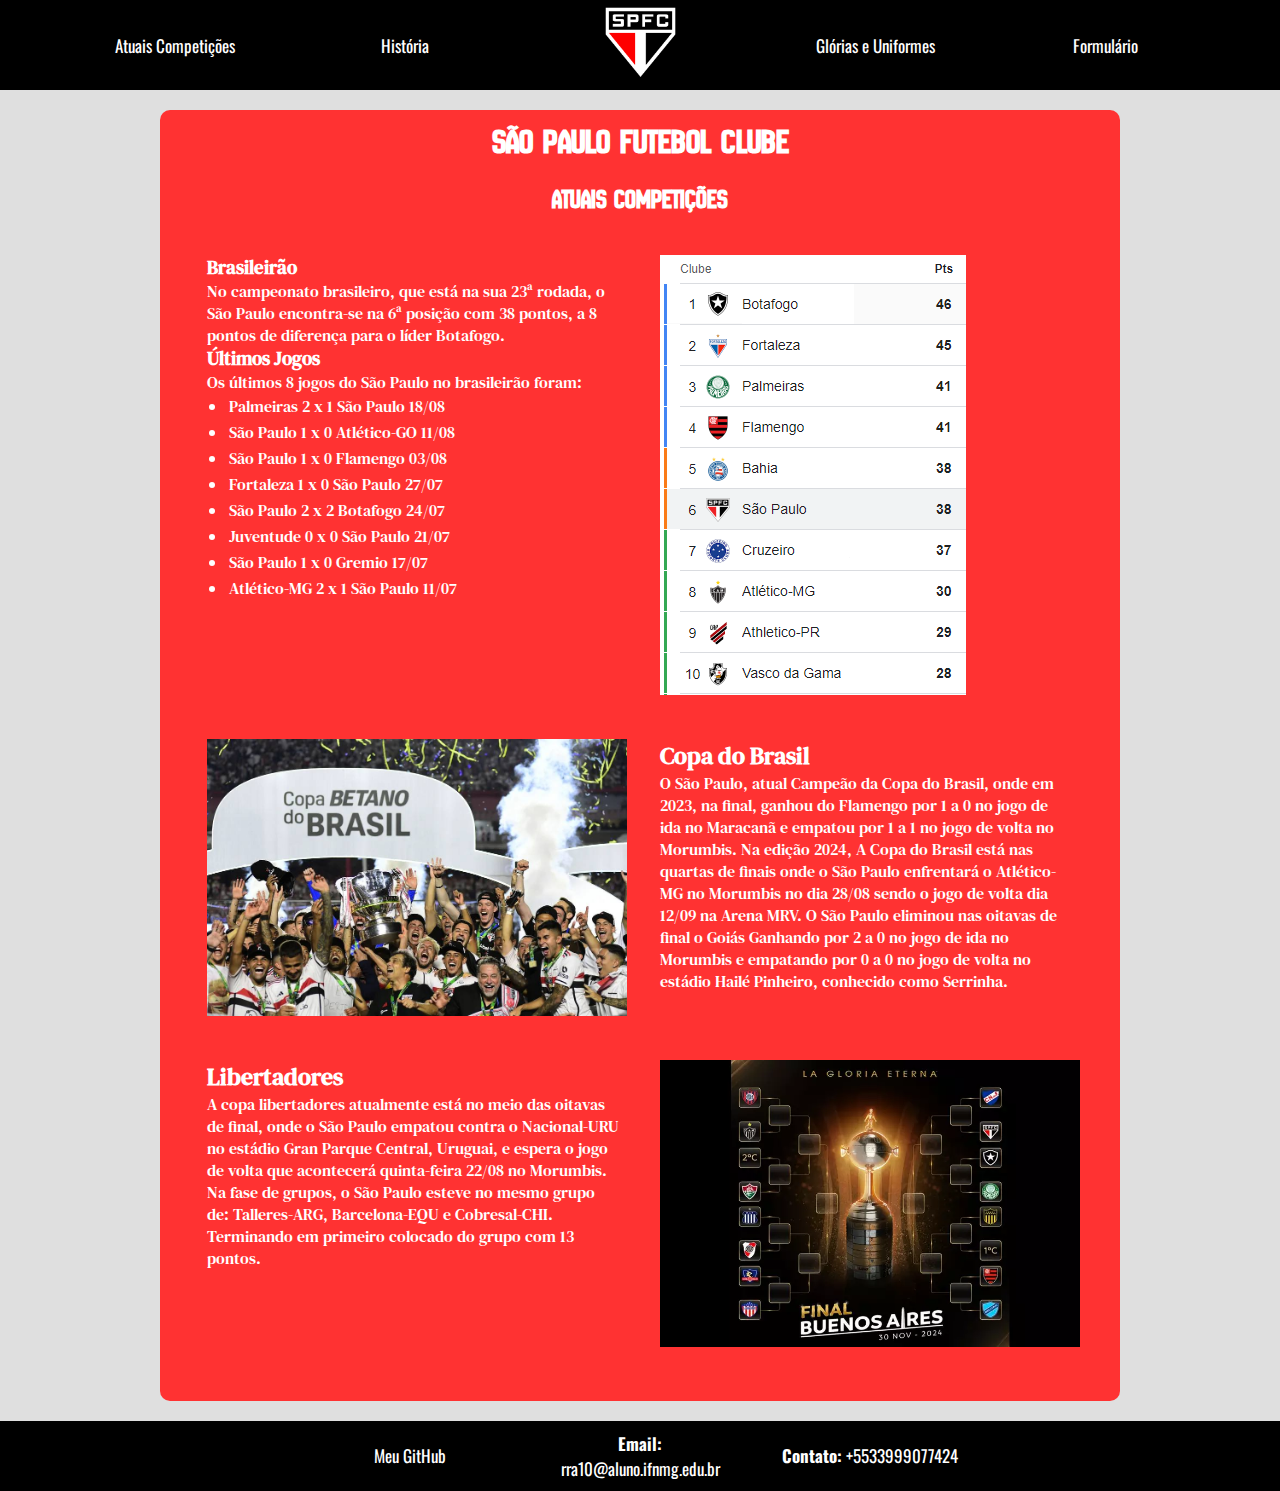
<file: index.html>
<!DOCTYPE html>
<html lang="pt-br">
<head>
    <meta charset="UTF-8">
    <meta name="viewport" content="width=device-width, initial-scale=1.0">
    <title>Atuais Competições</title>
    <link rel="stylesheet" href="/css/style.css">
    <link rel="shortcut icon" type="image/x-icon" href="/images/favicon.ico">
    <link rel="preconnect" href="https://fonts.googleapis.com">
    <link rel="preconnect" href="https://fonts.gstatic.com" crossorigin>
    <link href="https://fonts.googleapis.com/css2?family=DM+Serif+Text:ital@0;1&family=New+Amsterdam&family=Noto+Serif:ital,wght@0,100..900;1,100..900&family=Oswald:wght@200..700&display=swap" rel="stylesheet">
</head>
<body>
    <header>
        <div class="navegacao">
            <nav>
                <ul class="menu oswald-1">
                    <li><a href="/index.html">Atuais Competições</a></li>
                    <li><a href="/pagina2.html">História</a></li>
                    <li class="logo"><a href="https://www.saopaulofc.net/"><img src="/images/spfc.png" alt="" width="75"></a></li>
                    <li><a href="/pagina3.html">Glórias e Uniformes</a></li>
                    <li><a href="/pagina4.html">Formulário</a></li>
                </ul>
            </nav>
        </div>
    </header>

    <main>
        <div class="content">
            <div class="titulo new-amsterdam-regular"><h1>São Paulo Futebol Clube</h1></div>
            <div class="titulo new-amsterdam-regular"><h2>Atuais Competições</h2></div>
            <div class="cont-lado dm-serif-text-regular">
                <h3>Brasileirão</h3>
                <p>
                    No campeonato brasileiro, que está na sua 23ª rodada, o São Paulo encontra-se na 6ª posição com 38 pontos, 
                    a 8 pontos de diferença para o líder Botafogo.
                </p>
                <h3>Últimos Jogos</h3>
                <p>Os últimos 8 jogos do São Paulo no brasileirão foram:</p>
                <ul>
                    <li>Palmeiras 2 x 1 São Paulo 18/08</li>
                    <li>São Paulo 1 x 0 Atlético-GO 11/08</li>
                    <li>São Paulo 1 x 0 Flamengo 03/08</li>
                    <li>Fortaleza 1 x 0 São Paulo 27/07</li>
                    <li>São Paulo 2 x 2 Botafogo 24/07</li>
                    <li>Juventude 0 x 0 São Paulo 21/07</li>
                    <li>São Paulo 1 x 0 Gremio 17/07</li>
                    <li>Atlético-MG 2 x 1 São Paulo 11/07</li>
                </ul>
            </div>
            <div class="cont-lado">
                <img src="/images/tabela.PNG" alt="">
            </div>
            <div class="cont-lado">
                <img src="/images/copabrasil2023.png" alt="" width="420px">
            </div>
            <div class="cont-lado dm-serif-text-regular">
                <h2>Copa do Brasil</h2>
                <p>
                    O São Paulo, atual Campeão da Copa do Brasil, onde em 2023, na final, ganhou do Flamengo por 1 a 0 no jogo de ida no 
                    Maracanã e empatou por 1 a 1 no jogo de volta no Morumbis. Na edição 2024, A Copa do Brasil está nas quartas de finais
                    onde o São Paulo enfrentará o Atlético-MG no Morumbis no dia 28/08 sendo o jogo de volta dia 12/09 na Arena MRV.
                    O São Paulo eliminou nas oitavas de final o Goiás Ganhando por 2 a 0 no jogo de ida no Morumbis e empatando por 
                    0 a 0  no jogo de volta no estádio Hailé Pinheiro, conhecido como Serrinha.
                </p>
            </div>
            <div class="cont-lado dm-serif-text-regular">
                <h2>Libertadores</h2>
                <p>
                    A copa libertadores atualmente está no meio das oitavas de final, onde o São Paulo empatou contra o Nacional-URU no 
                    estádio Gran Parque Central, Uruguai, e espera o jogo de volta que acontecerá quinta-feira 22/08 no Morumbis.
                    Na fase de grupos, o São Paulo esteve no mesmo grupo de: Talleres-ARG, Barcelona-EQU e Cobresal-CHI. Terminando em 
                    primeiro colocado do grupo com 13 pontos.
                </p>
            </div>
            <div class="cont-lado">
                <img src="/images/libertatabela.png" alt="" width="420px">
            </div>
        </div>
    </main>

    <footer>
        <ul class="menu oswald-1">
            <li><a href="https://github.com/Rafa3339" target="_blank">Meu GitHub</a></li>
            <li><p><strong>Email: </strong>rra10@aluno.ifnmg.edu.br</p></li>
            <li class="contato"><p><strong>Contato: </strong>+5533999077424</p></li>
        </ul>
    </footer>
</body>
</html>
</file>
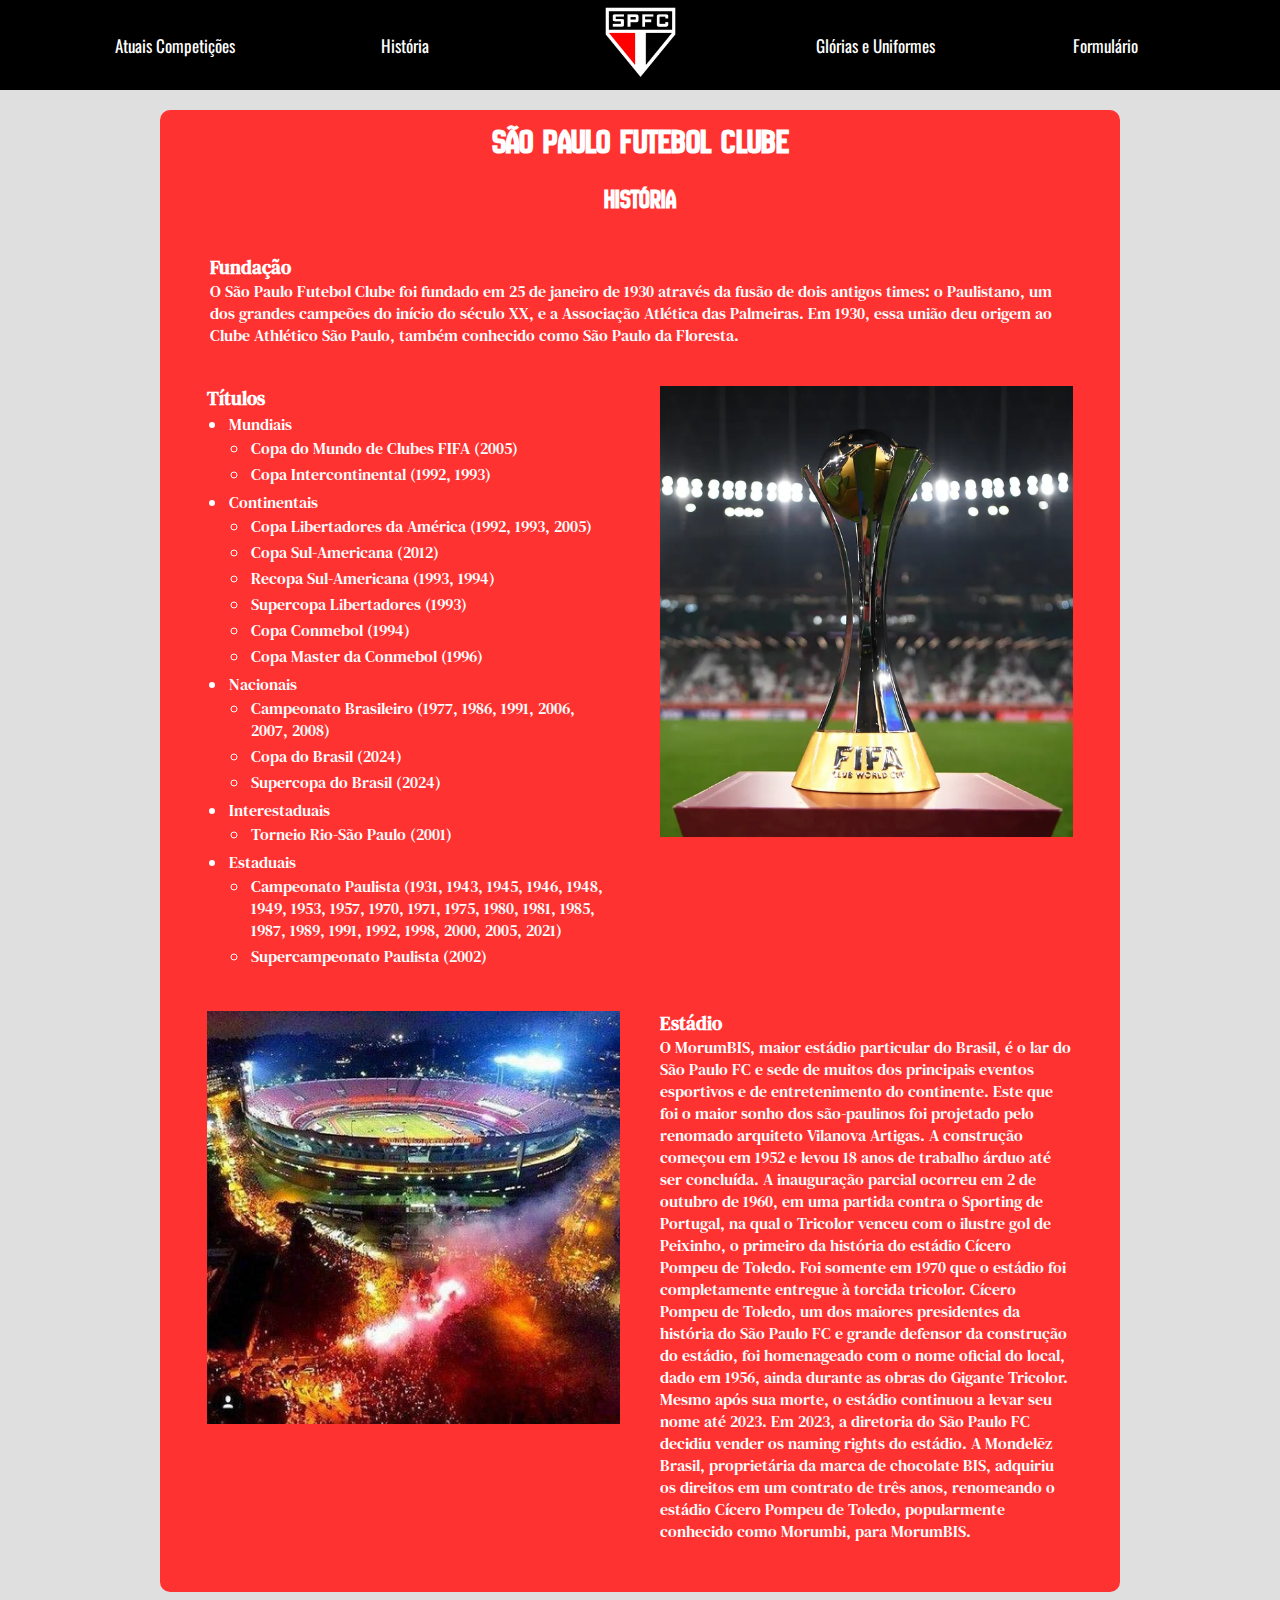
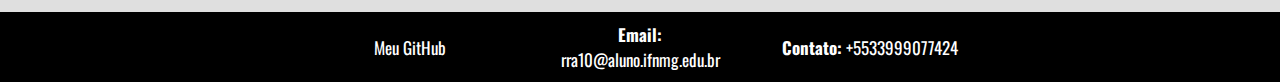
<file: pagina2.html>
<!DOCTYPE html>
<html lang="pt-br">
<head>
    <meta charset="UTF-8">
    <meta name="viewport" content="width=device-width, initial-scale=1.0">
    <title>História</title>
    <link rel="stylesheet" href="/css/style.css">
    <link rel="shortcut icon" type="image/x-icon" href="/images/favicon.ico">
    <link rel="preconnect" href="https://fonts.googleapis.com">
    <link rel="preconnect" href="https://fonts.gstatic.com" crossorigin>
    <link href="https://fonts.googleapis.com/css2?family=DM+Serif+Text:ital@0;1&family=New+Amsterdam&family=Noto+Serif:ital,wght@0,100..900;1,100..900&family=Oswald:wght@200..700&display=swap" rel="stylesheet">
</head>
<body>
    <header>
        <div class="navegacao">
            <nav>
                <ul class="menu oswald-1">
                    <li><a href="/index.html">Atuais Competições</a></li>
                    <li><a href="/pagina2.html">História</a></li>
                    <li class="logo"><a href="https://www.saopaulofc.net/"><img src="/images/spfc.png" alt="" width="75"></a></li>
                    <li><a href="/pagina3.html">Glórias e Uniformes</a></li>
                    <li><a href="/pagina4.html">Formulário</a></li>
                </ul>
            </nav>
        </div>
    </header>

    <main>
        <div class="content">
            <div class="titulo new-amsterdam-regular"><h1>São Paulo Futebol Clube</h1></div>
            <div class="titulo new-amsterdam-regular"><h2>História</h2></div>
            <div class="conteudo dm-serif-text-regular">
                <h3>Fundação</h3>
                <p>
                    O São Paulo Futebol Clube foi fundado em 25 de janeiro de 1930 através da fusão de
                    dois antigos times: o Paulistano, um dos grandes campeões do início do século XX, 
                    e a Associação Atlética das Palmeiras. Em 1930, essa união deu origem ao Clube 
                    Athlético São Paulo, também conhecido como São Paulo da Floresta.
                </p>
            </div>
            <div class="cont-lado dm-serif-text-regular">
                <h3>Títulos</h3>
                <ul>
                    <li> Mundiais
                        <ul>
                            <li>Copa do Mundo de Clubes FIFA (2005)</li>
                            <li>Copa Intercontinental (1992, 1993)</li>
                        </ul>
                    </li>
                    <li> Continentais
                        <ul>
                            <li>Copa Libertadores da América (1992, 1993, 2005)</li>
                            <li>Copa Sul-Americana (2012)</li>
                            <li>Recopa Sul-Americana (1993, 1994)</li>
                            <li>Supercopa Libertadores (1993)</li>
                            <li>Copa Conmebol (1994)</li>
                            <li>Copa Master da Conmebol (1996)</li>
                        </ul>
                    </li>
                    <li> Nacionais
                        <ul>
                            <li>Campeonato Brasileiro (1977, 1986, 1991, 2006, 2007, 2008)</li>
                            <li>Copa do Brasil (2024)</li>
                            <li>Supercopa do Brasil (2024)</li>
                        </ul>
                    </li>
                    <li> Interestaduais
                        <ul>
                            <li>Torneio Rio-São Paulo (2001)</li>
                        </ul>
                    </li>
                    <li>Estaduais
                        <ul>
                            <li>Campeonato Paulista (1931, 1943, 1945, 1946, 1948, 1949, 1953, 1957, 1970, 1971, 1975, 1980, 1981, 1985, 1987, 1989, 1991, 1992, 1998, 2000, 2005, 2021)</li>
                            <li>Supercampeonato Paulista (2002)</li>
                        </ul>
                    </li>
                </ul>
            </div>
            <div class="cont-lado">
                <img src="/images/taca-mundial.png" alt="" width="100%">
            </div>
            <div class="cont-lado">
                <img src="/images/morumbi.png" alt="" width="100%">
            </div>
            <div class="cont-lado dm-serif-text-regular">
                <h3>Estádio</h3>
                <p>
                    O MorumBIS, maior estádio particular do Brasil, é o lar do São Paulo FC e sede de muitos dos principais eventos 
                    esportivos e de entretenimento do continente. Este que foi o maior sonho dos são-paulinos foi projetado pelo renomado 
                    arquiteto Vilanova Artigas. A construção começou em 1952 e levou 18 anos de trabalho árduo até ser concluída. A 
                    inauguração parcial ocorreu em 2 de outubro de 1960, em uma partida contra o Sporting de Portugal, na qual o Tricolor 
                    venceu com o ilustre gol de Peixinho, o primeiro da história do estádio Cícero Pompeu de Toledo. Foi somente em 1970 
                    que o estádio foi completamente entregue à torcida tricolor.
                    Cícero Pompeu de Toledo, um dos maiores presidentes da história do São Paulo FC e grande defensor da construção do 
                    estádio, foi homenageado com o nome oficial do local, dado em 1956, ainda durante as obras do Gigante Tricolor. Mesmo 
                    após sua morte, o estádio continuou a levar seu nome até 2023.
                    Em 2023, a diretoria do São Paulo FC decidiu vender os naming rights do estádio. A Mondelēz Brasil, proprietária da 
                    marca de chocolate BIS, adquiriu os direitos em um contrato de três anos, renomeando o estádio Cícero Pompeu de Toledo, 
                    popularmente conhecido como Morumbi, para MorumBIS.
                </p>
            </div>
        </div>
    </main>

    <footer>
        <ul class="menu oswald-1">
            <li><a href="https://github.com/Rafa3339" target="_blank">Meu GitHub</a></li>
            <li><p><strong>Email: </strong>rra10@aluno.ifnmg.edu.br</p></li>
            <li class="contato"><p><strong>Contato: </strong>+5533999077424</p></li>
        </ul>
    </footer>
</body>
</html>
</file>
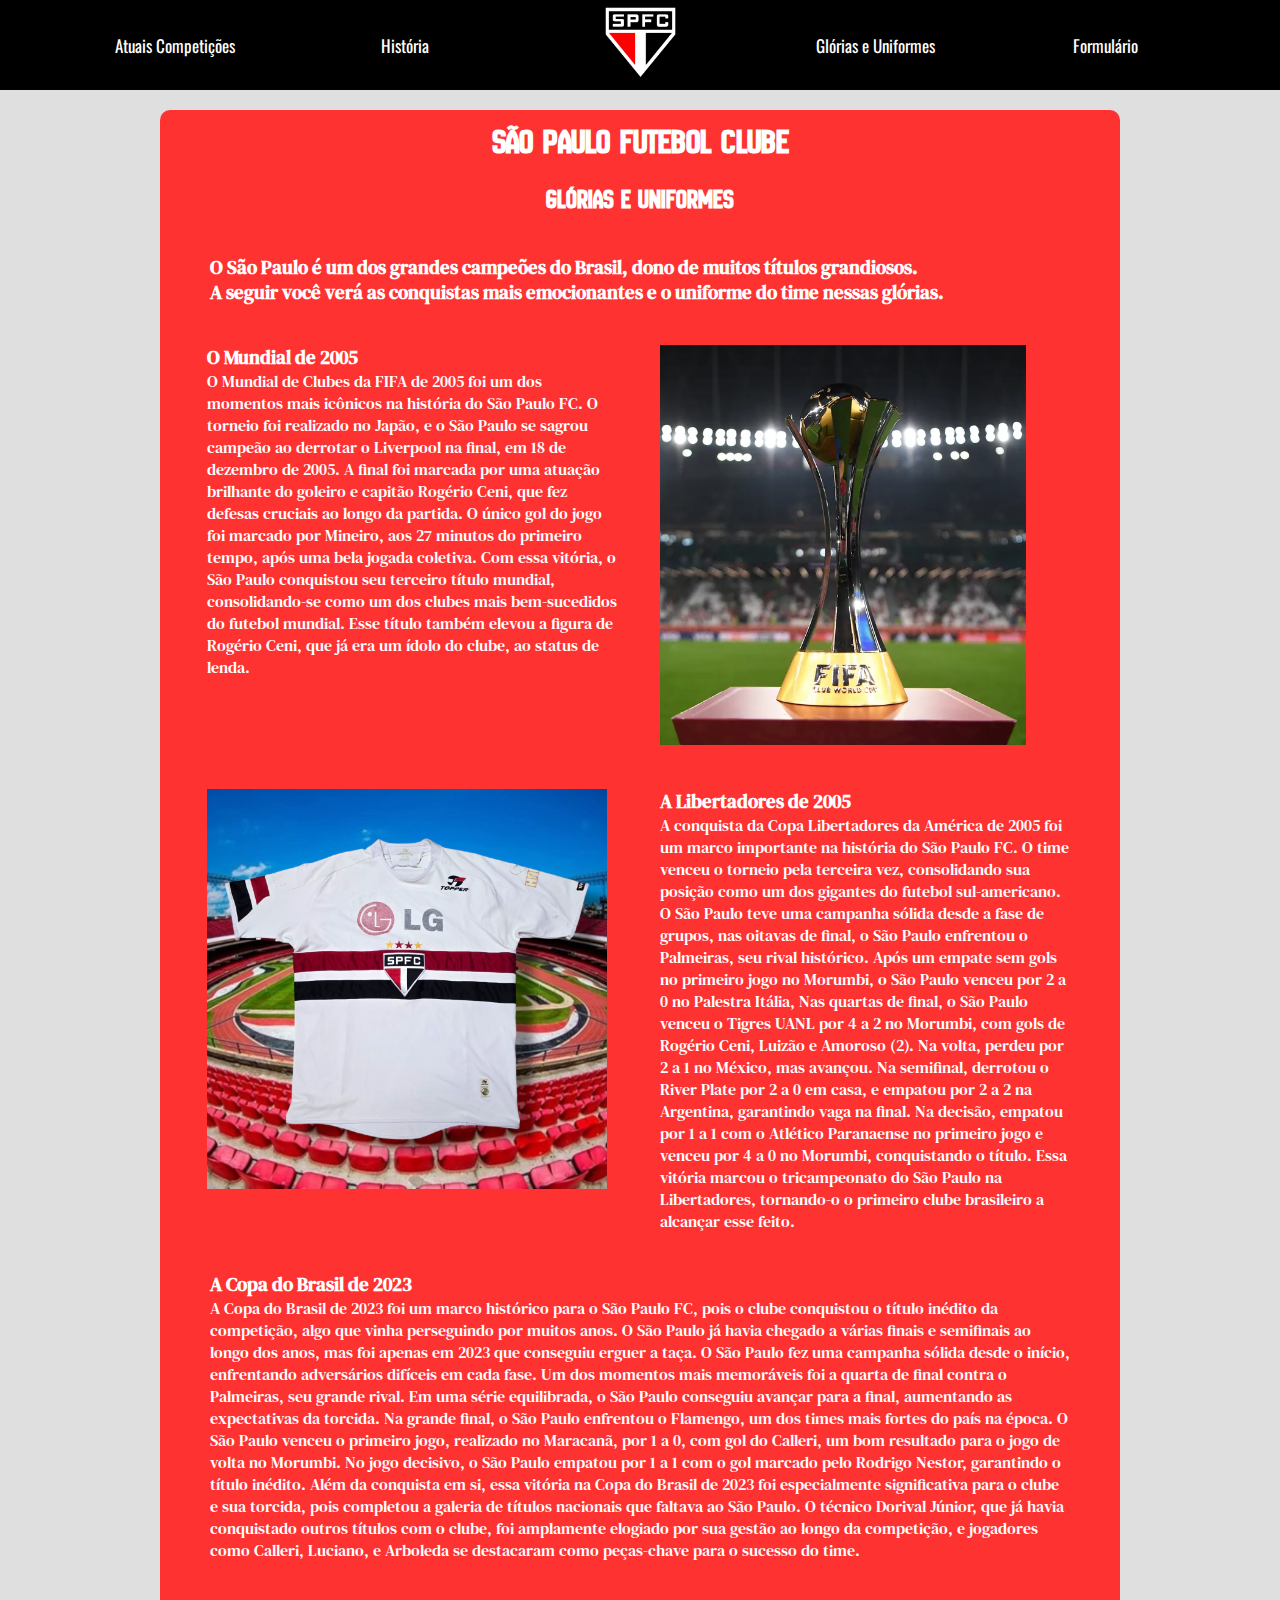
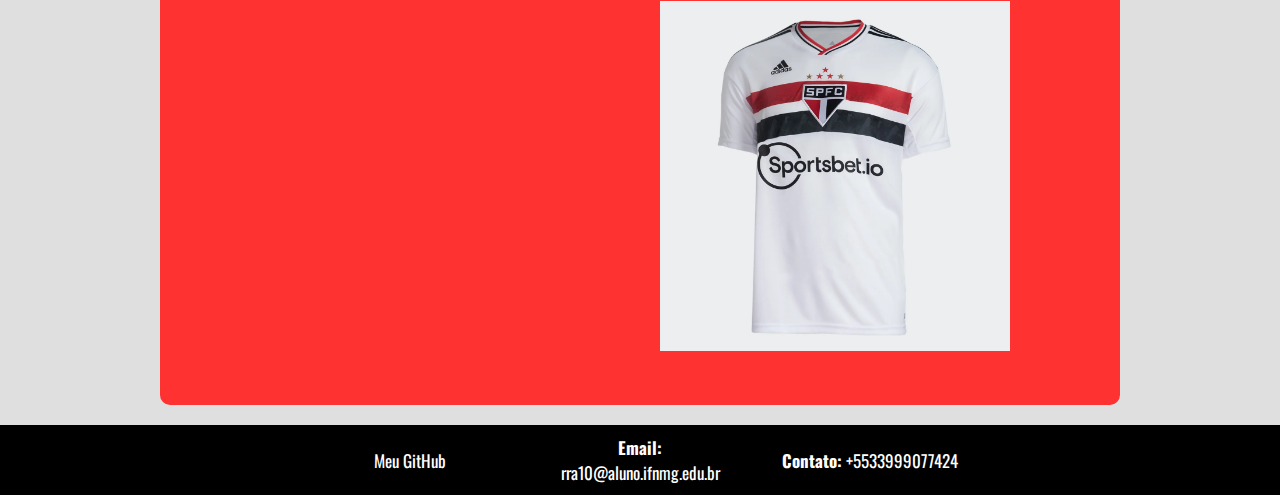
<file: pagina3.html>
<!DOCTYPE html>
<html lang="pt-br">
<head>
    <meta charset="UTF-8">
    <meta name="viewport" content="width=device-width, initial-scale=1.0">
    <title>Glórias e Uniformes</title>
    <link rel="stylesheet" href="/css/style.css">
    <link rel="shortcut icon" type="image/x-icon" href="/images/favicon.ico">
    <link rel="preconnect" href="https://fonts.googleapis.com">
    <link rel="preconnect" href="https://fonts.gstatic.com" crossorigin>
    <link href="https://fonts.googleapis.com/css2?family=DM+Serif+Text:ital@0;1&family=New+Amsterdam&family=Noto+Serif:ital,wght@0,100..900;1,100..900&family=Oswald:wght@200..700&display=swap" rel="stylesheet">
</head>
<body>
    <header>
        <div class="navegacao">
            <nav>
                <ul class="menu oswald-1">
                    <li><a href="/index.html">Atuais Competições</a></li>
                    <li><a href="/pagina2.html">História</a></li>
                    <li class="logo"><a href="https://www.saopaulofc.net/"><img src="/images/spfc.png" alt="" width="75"></a></li>
                    <li><a href="/pagina3.html">Glórias e Uniformes</a></li>
                    <li><a href="/pagina4.html">Formulário</a></li>
                </ul>
            </nav>
        </div>
    </header>

    <main>
        <div class="content">
            <div class="titulo new-amsterdam-regular"><h1>São Paulo Futebol Clube</h1></div>
            <div class="titulo new-amsterdam-regular"><h2>Glórias e Uniformes</h2></div>
            <div class="conteudo dm-serif-text-regular">
                <h3>O São Paulo é um dos grandes campeões do Brasil, dono de muitos títulos grandiosos.<br>A seguir você verá as conquistas mais emocionantes e o uniforme do time nessas glórias.</h3>
            </div>
            <div class="cont-lado dm-serif-text-regular">
                <h3>O Mundial de 2005</h3>
                <p>
                    O Mundial de Clubes da FIFA de 2005 foi um dos momentos mais icônicos na história do São Paulo FC. O torneio foi 
                    realizado no Japão, e o São Paulo se sagrou campeão ao derrotar o Liverpool na final, em 18 de dezembro de 2005.
                    A final foi marcada por uma atuação brilhante do goleiro e capitão Rogério Ceni, que fez defesas cruciais ao longo 
                    da partida. O único gol do jogo foi marcado por Mineiro, aos 27 minutos do primeiro tempo, após uma bela jogada coletiva.
                    Com essa vitória, o São Paulo conquistou seu terceiro título mundial, consolidando-se como um dos clubes mais 
                    bem-sucedidos do futebol mundial. Esse título também elevou a figura de Rogério Ceni, que já era um ídolo do clube, 
                    ao status de lenda.
                </p>
            </div>
            <div class="cont-lado">
                <img src="/images/taca-mundial.png" alt="" height="400px">
            </div>
            <div class="cont-lado">
                <img src="/images/camisa05.png" alt="" height="400px">
            </div>
            <div class="cont-lado dm-serif-text-regular">
                <h3>A Libertadores de 2005</h3>
                <p>
                    A conquista da Copa Libertadores da América de 2005 foi um marco importante na história do São Paulo FC. O time venceu 
                    o torneio pela terceira vez, consolidando sua posição como um dos gigantes do futebol sul-americano.
                    O São Paulo teve uma campanha sólida desde a fase de grupos, nas oitavas de final, o São Paulo enfrentou o Palmeiras, 
                    seu rival histórico. Após um empate sem gols no primeiro jogo no Morumbi, o São Paulo venceu por 2 a 0 no Palestra Itália,
                    Nas quartas de final, o São Paulo venceu o Tigres UANL por 4 a 2 no Morumbi, com gols de Rogério Ceni, Luizão e Amoroso (2). 
                    Na volta, perdeu por 2 a 1 no México, mas avançou. Na semifinal, derrotou o River Plate por 2 a 0 em casa, e empatou por 
                    2 a 2 na Argentina, garantindo vaga na final. Na decisão, empatou por 1 a 1 com o Atlético Paranaense no primeiro jogo e 
                    venceu por 4 a 0 no Morumbi, conquistando o título.
                    Essa vitória marcou o tricampeonato do São Paulo na Libertadores, tornando-o o primeiro clube brasileiro a alcançar esse feito.
                </p>
            </div>
            <div class="conteudo dm-serif-text-regular">
                <h3>A Copa do Brasil de 2023</h3>
                <p>
                    A Copa do Brasil de 2023 foi um marco histórico para o São Paulo FC, pois o clube conquistou o título inédito da competição, 
                    algo que vinha perseguindo por muitos anos. O São Paulo já havia chegado a várias finais e semifinais ao longo dos anos, mas 
                    foi apenas em 2023 que conseguiu erguer a taça.
                    O São Paulo fez uma campanha sólida desde o início, enfrentando adversários difíceis em cada fase. Um dos momentos mais 
                    memoráveis foi a quarta de final contra o Palmeiras, seu grande rival. Em uma série equilibrada, o São Paulo conseguiu 
                    avançar para a final, aumentando as expectativas da torcida.
                    Na grande final, o São Paulo enfrentou o Flamengo, um dos times mais fortes do país na época. O São Paulo venceu o primeiro 
                    jogo, realizado no Maracanã, por 1 a 0, com gol do Calleri, um bom resultado para o jogo de volta no Morumbi. No jogo 
                    decisivo, o São Paulo empatou por 1 a 1 com o gol marcado pelo Rodrigo Nestor, garantindo o título inédito.
                    Além da conquista em si, essa vitória na Copa do Brasil de 2023 foi especialmente significativa para o clube e sua torcida, 
                    pois completou a galeria de títulos nacionais que faltava ao São Paulo. O técnico Dorival Júnior, que já havia conquistado 
                    outros títulos com o clube, foi amplamente elogiado por sua gestão ao longo da competição, e jogadores como Calleri, Luciano, 
                    e Arboleda se destacaram como peças-chave para o sucesso do time.
                </p>
            </div>
            <div class="cont-lado">
                <iframe width="100%" height="350" src="https://www.youtube.com/embed/T_HYY9jQnF4?si=-79r-QREIMOHcb2x" title="YouTube video player" frameborder="0" allow="accelerometer; autoplay; clipboard-write; encrypted-media; gyroscope; picture-in-picture; web-share" referrerpolicy="strict-origin-when-cross-origin" allowfullscreen></iframe>
            </div>
            <div class="cont-lado">
                <img src="/images/camisa23.png" alt="" height="350">
            </div>
        </div>
    </main>

    <footer>
        <ul class="menu oswald-1">
            <li><a href="https://github.com/Rafa3339" target="_blank">Meu GitHub</a></li>
            <li><p><strong>Email: </strong>rra10@aluno.ifnmg.edu.br</p></li>
            <li class="contato"><p><strong>Contato: </strong>+5533999077424</p></li>
        </ul>
    </footer>
</body>
</html>
</file>
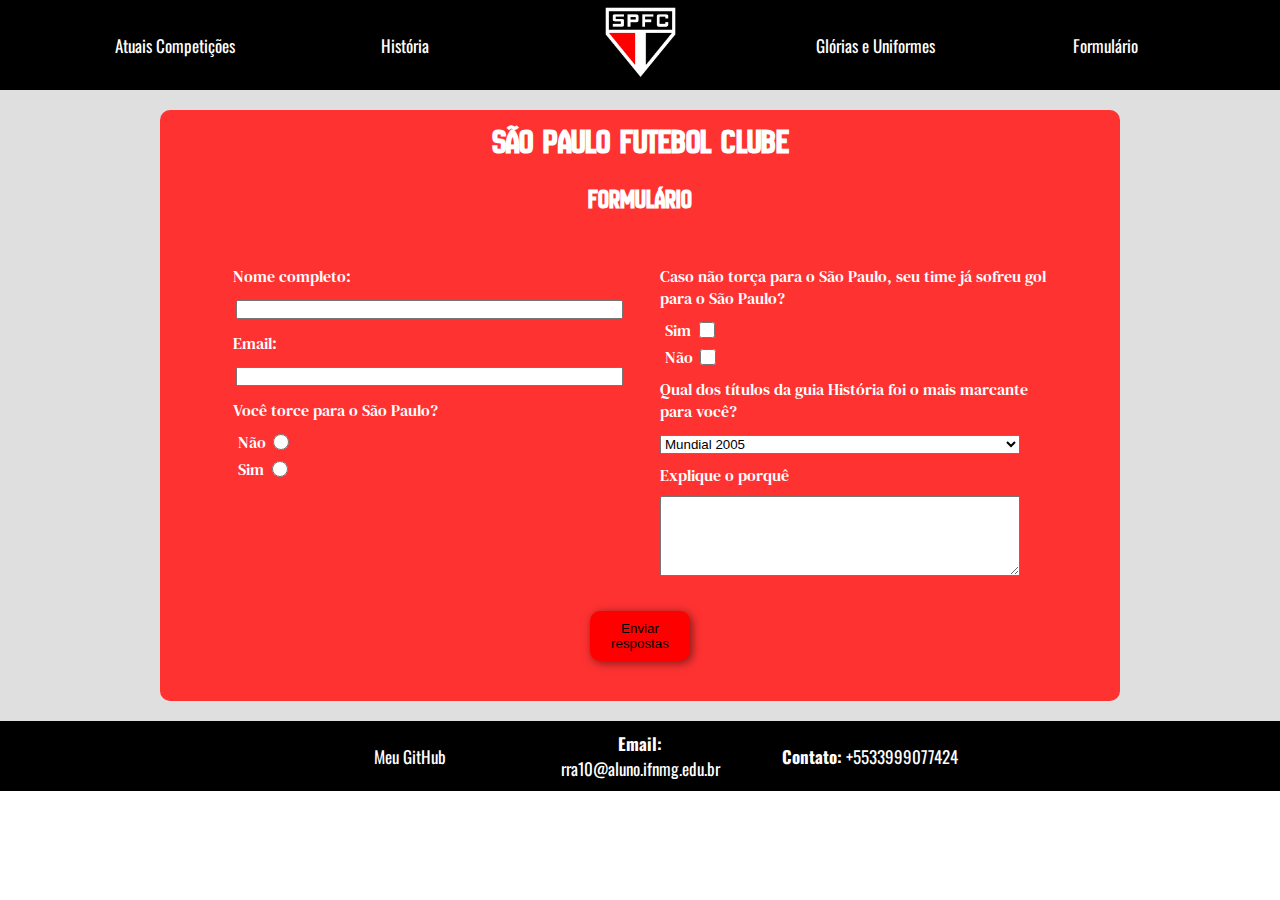
<file: pagina4.html>
<!DOCTYPE html>
<html lang="pt-br">
<head>
    <meta charset="UTF-8">
    <meta name="viewport" content="width=device-width, initial-scale=1.0">
    <title>Formulário</title>
    <link rel="stylesheet" href="/css/style.css">
    <link rel="shortcut icon" type="image/x-icon" href="/images/favicon.ico">
    <link rel="preconnect" href="https://fonts.googleapis.com">
    <link rel="preconnect" href="https://fonts.gstatic.com" crossorigin>
    <link href="https://fonts.googleapis.com/css2?family=DM+Serif+Text:ital@0;1&family=New+Amsterdam&family=Noto+Serif:ital,wght@0,100..900;1,100..900&family=Oswald:wght@200..700&display=swap" rel="stylesheet">
</head>
<body>
    <header>
        <div class="navegacao">
            <nav>
                <ul class="menu oswald-1">
                    <li><a href="/index.html">Atuais Competições</a></li>
                    <li><a href="/pagina2.html">História</a></li>
                    <li class="logo"><a href="https://www.saopaulofc.net/"><img src="/images/spfc.png" alt="" width="75"></a></li>
                    <li><a href="/pagina3.html">Glórias e Uniformes</a></li>
                    <li><a href="/pagina4.html">Formulário</a></li>
                </ul>
            </nav>
        </div>
    </header>

    <main>
        <div class="content">
            <div class="titulo new-amsterdam-regular"><h1>São Paulo Futebol Clube</h1></div>
            <div class="titulo new-amsterdam-regular"><h2>Formulário</h2></div>
            <form action="" method="get">
                <div class="cont-lado dm-serif-text-regular">
                    <div class="margem"><label for="nome">Nome completo:</label></div>
                    <input id="nome" name="nome" type="text">
                    <div class="margem"><label for="email">Email:</label></div>
                    <input id="email" name="email" type="email">
                    <div class="margem"><p>Você torce para o São Paulo?</p></div>
                    <div class="check">
                        <label for="torcedor-nao">Não</label>
                        <input type="radio" name="torcedor" id="torcedor-nao" value="0">
                    </div>
                    <div class="check">
                        <label for="torcedor-sim">Sim</label>
                        <input type="radio" name="torcedor" id="torcedor-sim" value="1">
                    </div>
                </div>
                <div class="cont-lado dm-serif-text-regular">
                    <div class="margem">
                        <p>Caso não torça para o São Paulo, seu time já sofreu gol para o São Paulo?</p>
                    </div>
                    <div class="check">
                        <label for="gol-sim">Sim</label>
                        <input type="checkbox" id="gol-sim" value="1">
                    </div>
                    <div class="check">
                        <label for="gol-nao">Não</label>
                        <input type="checkbox" id="gol-nao" class="nao-clicavel">
                    </div>
                    <div class="margem"><label for="marcante">Qual dos títulos da guia História foi o mais marcante para você?</label></div>
                    <select name="marcante" id="marcante">
                        <option value="0">Mundial 2005</option>
                        <option value="1">Libertadores 2005</option>
                        <option value="2">Copa do Brasil 2023</option>
                    </select>
                    <div class="margem"><label for="titulo">Explique o porquê</label></div>
                    <textarea name="titulo" id="titulo"></textarea>
                </div>
                <div class="botao">
                    <button type="submit">Enviar respostas</button>
                </div>
            </form>
        </div>
    </main>

    <footer>
        <ul class="menu oswald-1">
            <li><a href="https://github.com/Rafa3339" target="_blank">Meu GitHub</a></li>
            <li><p><strong>Email: </strong>rra10@aluno.ifnmg.edu.br</p></li>
            <li class="contato"><p><strong>Contato: </strong>+5533999077424</p></li>
        </ul>
    </footer>
</body>
</html>
</file>
<file: css/style.css>
* {
    margin: 0;
    padding: 0;
    box-sizing: border-box;
}
header {
    display: flex;
    height: 90px;
    background-color: black;
    justify-content: space-around;
    align-items: center;
    padding: 10px;
}
.navegacao {
    display: flex;
    height: 60px;
    align-items: center;
}
.menu {
    display: flex;
    justify-content: space-around;
    list-style-type: none;
    align-items: center;
}

.menu li {
    width: 190px;
    margin: 0 20px;
    text-align: center;
    font-size: 17px;
}
.menu .logo {
    width: 200px;
}
.menu .logo a {
    padding: 0px 0px;
}
.menu .logo a:hover {
    background-color: rgba(0, 0, 0, 0);
}
.menu a {
    text-decoration: none;
    color: white;
    padding: 10px 20px;
}
.menu a:hover {
    border-radius: 5px;
}
.menu a:active {
    color: red;
}
main {
    display: flex;
    width: 100%;
    justify-content: center;
    color: white;
    background-color: rgb(223, 223, 223);
}
.content {
    margin: 20px;
    padding-bottom: 40px;
    display: flex;
    flex-wrap: wrap;
    justify-content: center;
    background-color: rgb(255, 50, 50);
    width: 75%;
    height: 100%;
    border-radius: 10px;
}
.content li{
    margin-left: 20px;
    padding: 2px;
}
.titulo {
    display: flex;
    margin: 10px;
    justify-content: center;
    width: calc(100% - 100px);

}
.cont-lado {
    margin: 30px 20px 10px 20px;
    width: 43%;
    word-wrap: break-word;
    overflow-wrap: break-word;
}
.conteudo {
    margin: 30px 20px 10px 20px;
    word-wrap: break-word;
    overflow-wrap: break-word;
    width: calc(100% - 100px);
}
footer {
    display: flex;
    justify-content: space-around;
    background-color: black;
    color: white;
    text-align: center;
    padding: 10px;
    width: 100%;
}
.margem {
    margin-bottom: 10px;
    margin-top: 10px;
}
input {
    width: 100%;
    margin: 3px;
}
.check {
    display: flex;
    width: 15%;
    margin: 5px;
    justify-self: left;
}
.check .nao-clicavel {
    pointer-events: none;
}
form {
    display: flex;
    flex-wrap: wrap;
    justify-content: center;
}
select {
    width: 93%;
}
textarea {
    width: 93%;
    height: 80px;
}
.botao {
    margin-top: 20px;
    width: 100px;
}
.botao button {
    padding: 10px;
    height: 50px;
    border-radius: 10px;
    background-color: red;
    border: none;
    box-shadow: 2px 2px 10px rgba(0, 0, 0, 0.5);
}
.botao button:hover {
    background-color: black;
    color: white;
    transition: background-color 0.4s, color 0.4s, box-shadow 0.4s;
}

/*Fontes*/
.noto-serif-1 {
    font-family: "Noto Serif", serif;
    font-optical-sizing: auto;
    font-weight: 400;
    font-style: normal;
    font-variation-settings:
      "wdth" 100;
  }
.dm-serif-text-regular {
    font-family: "DM Serif Text", serif;
    font-weight: 400;
    font-style: normal;
  }
.new-amsterdam-regular {
    font-family: "New Amsterdam", sans-serif;
    font-weight: 400;
    font-size: large;
    font-style: normal;
  }
.oswald-1 {
    font-family: "Oswald", sans-serif;
    font-optical-sizing: auto;
    font-weight: 400;
    font-style: normal;
  }
</file>
